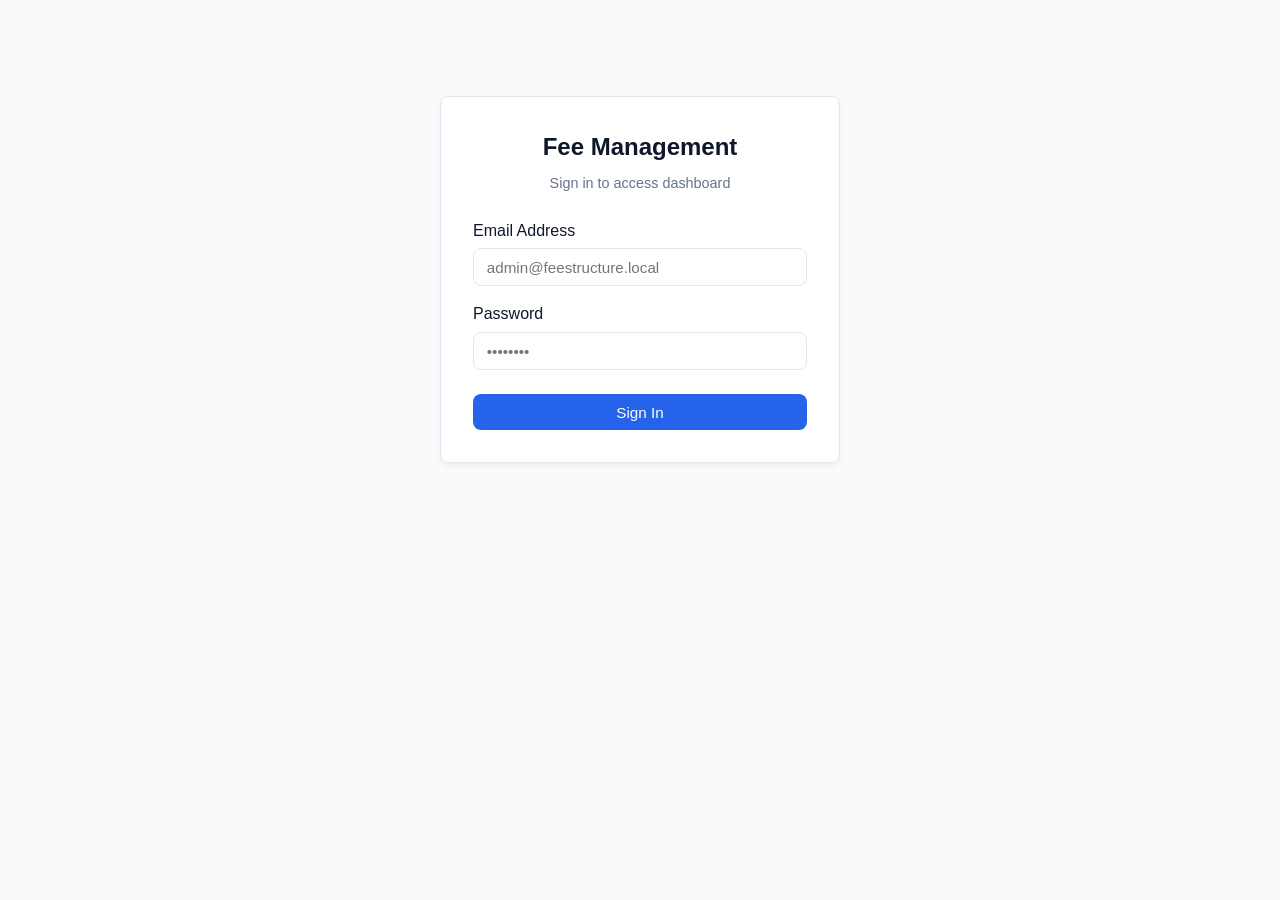
<file: public/index.html>
<!DOCTYPE html>
<html lang="en">
<head>
  <meta charset="UTF-8">
  <meta name="viewport" content="width=device-width, initial-scale=1.0">
  <title>Fee Management - Login</title>
  <link rel="stylesheet" href="css/style.css">
</head>
<body>
  <div class="auth-box">
    <h2 style="margin-bottom: 0.5rem; text-align: center;">Fee Management</h2>
    <p style="color: var(--muted); text-align: center; margin-bottom: 1.5rem; font-size: 0.9rem;">Sign in to access dashboard</p>

    <div id="alertBox" class="alert alert-err hidden"></div>

    <form id="loginForm">
      <div class="form-group">
        <label for="email">Email Address</label>
        <input type="email" id="email" required autocomplete="username" placeholder="admin@feestructure.local">
      </div>
      <div class="form-group">
        <label for="password">Password</label>
        <input type="password" id="password" required autocomplete="current-password" placeholder="••••••••">
      </div>
      <button type="submit" class="btn" style="width: 100%; margin-top: 0.5rem;">Sign In</button>
    </form>
  </div>

  <script type="module">
    import { api, setCsrfToken } from './js/api.js';

    const alertBox = document.getElementById('alertBox');
    const form = document.getElementById('loginForm');

    function showAlert(msg) {
      alertBox.textContent = msg;
      alertBox.classList.remove('hidden');
    }

    // Initialize session & CSRF token
    api('api/auth.php').then(res => {
      if (res.ok && res.data) {
        if (res.data.csrf_token) setCsrfToken(res.data.csrf_token);
        if (res.data.logged_in) window.location.href = 'app.html';
      }
    });

    form.addEventListener('submit', async (e) => {
      e.preventDefault();
      alertBox.classList.add('hidden');
      const email = document.getElementById('email').value.trim();
      const password = document.getElementById('password').value;

      const res = await api('api/auth.php?action=login', 'POST', { email, password });
      if (res.ok) {
        if (res.data?.csrf_token) setCsrfToken(res.data.csrf_token);
        window.location.href = 'app.html';
      } else {
        showAlert(res.error || 'Failed to sign in');
      }
    });
  </script>
</body>
</html>
</file>
<file: public/css/style.css>
:root {
  --bg: #f8fafc; --card: #ffffff; --border: #e2e8f0; --text: #0f172a;
  --muted: #64748b; --primary: #2563eb; --primary-hover: #1d4ed8;
  --success: #16a34a; --danger: #dc2626; --warning: #d97706; --radius: 8px;
}
* { box-sizing: border-box; margin: 0; padding: 0; font-family: -apple-system, BlinkMacSystemFont, "Segoe UI", Roboto, sans-serif; }
body { background: var(--bg); color: var(--text); line-height: 1.5; padding: 1rem; }
.auth-box { max-width: 400px; margin: 5rem auto; background: var(--card); border: 1px solid var(--border); border-radius: var(--radius); padding: 2rem; box-shadow: 0 4px 6px -1px rgba(0,0,0,0.05); }
.app-header { display: flex; justify-content: space-between; align-items: center; background: var(--card); padding: 1rem 1.5rem; border: 1px solid var(--border); border-radius: var(--radius); margin-bottom: 1.5rem; }
.nav-tabs { display: flex; gap: 0.5rem; margin-bottom: 1.5rem; }
.tab-btn { background: var(--card); border: 1px solid var(--border); padding: 0.5rem 1rem; border-radius: var(--radius); cursor: pointer; font-weight: 500; }
.tab-btn.active { background: var(--primary); color: #fff; border-color: var(--primary); }
.stats-grid { display: grid; grid-template-columns: repeat(auto-fit, minmax(200px, 1fr)); gap: 1rem; margin-bottom: 1.5rem; }
.stat-card { background: var(--card); border: 1px solid var(--border); border-radius: var(--radius); padding: 1.25rem; }
.stat-val { font-size: 1.75rem; font-weight: 700; margin-top: 0.25rem; }
.card { background: var(--card); border: 1px solid var(--border); border-radius: var(--radius); padding: 1.5rem; margin-bottom: 1.5rem; }
.actions-bar { display: flex; justify-content: space-between; gap: 1rem; margin-bottom: 1rem; flex-wrap: wrap; }
input, select, textarea, button { font-size: 0.95rem; padding: 0.6rem 0.8rem; border: 1px solid var(--border); border-radius: var(--radius); outline: none; }
input:focus, select:focus { border-color: var(--primary); }
.btn { background: var(--primary); color: #fff; border: none; cursor: pointer; font-weight: 500; }
.btn:hover { background: var(--primary-hover); }
.btn-sm { padding: 0.3rem 0.6rem; font-size: 0.85rem; }
.btn-danger { background: var(--danger); }
.btn-outline { background: transparent; color: var(--text); border: 1px solid var(--border); }
table { width: 100%; border-collapse: collapse; margin-top: 0.5rem; font-size: 0.92rem; }
th, td { text-align: left; padding: 0.75rem; border-bottom: 1px solid var(--border); }
th { background: #f1f5f9; font-weight: 600; color: var(--muted); }
.badge { display: inline-block; padding: 0.2rem 0.5rem; border-radius: 999px; font-size: 0.75rem; font-weight: 600; }
.badge-paid { background: #dcfce7; color: #15803d; }
.badge-partial { background: #fef3c7; color: #b45309; }
.badge-unpaid { background: #fee2e2; color: #b91c1c; }
.alert { padding: 0.75rem; border-radius: var(--radius); margin-bottom: 1rem; font-size: 0.9rem; }
.alert-err { background: #fee2e2; color: var(--danger); border: 1px solid #fca5a5; }
.alert-ok { background: #dcfce7; color: var(--success); border: 1px solid #86efac; }
.modal-backdrop { position: fixed; inset: 0; background: rgba(0,0,0,0.5); display: flex; align-items: center; justify-content: center; z-index: 50; }
.modal { background: var(--card); border-radius: var(--radius); width: 100%; max-width: 500px; padding: 1.5rem; max-height: 90vh; overflow-y: auto; }
.form-group { margin-bottom: 1rem; display: flex; flex-direction: column; gap: 0.35rem; }
.hidden { display: none !important; }
/* Receipt & Print Styles */
.receipt-box { background: #fff; border: 2px dashed #94a3b8; padding: 2rem; border-radius: var(--radius); max-width: 600px; margin: auto; }
.receipt-header { text-align: center; border-bottom: 2px solid #0f172a; padding-bottom: 1rem; margin-bottom: 1rem; }
.receipt-row { display: flex; justify-content: space-between; padding: 0.4rem 0; border-bottom: 1px dashed var(--border); }
@media print {
  body * { visibility: hidden; }
  .printable, .printable * { visibility: visible; }
  .printable { position: absolute; left: 0; top: 0; width: 100%; max-width: 100%; border: none; }
  .no-print { display: none !important; }
}
</file>
